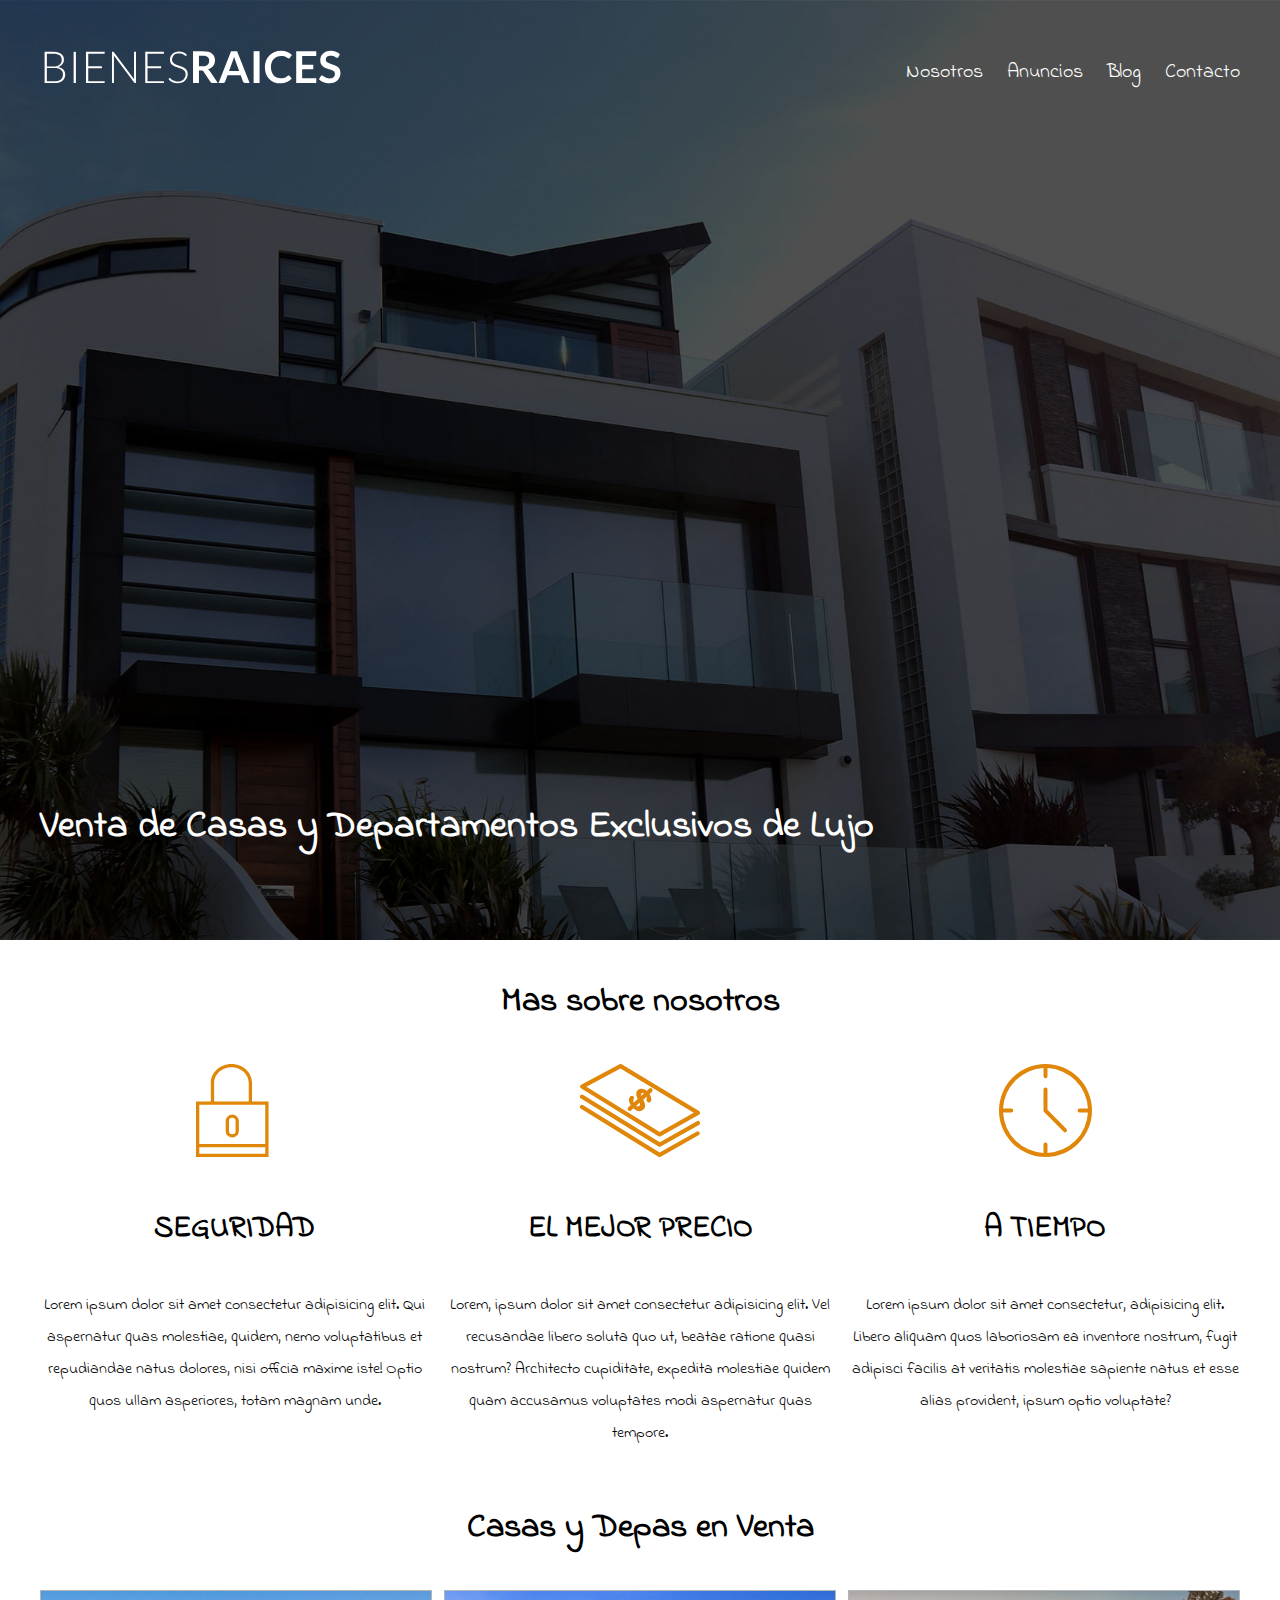
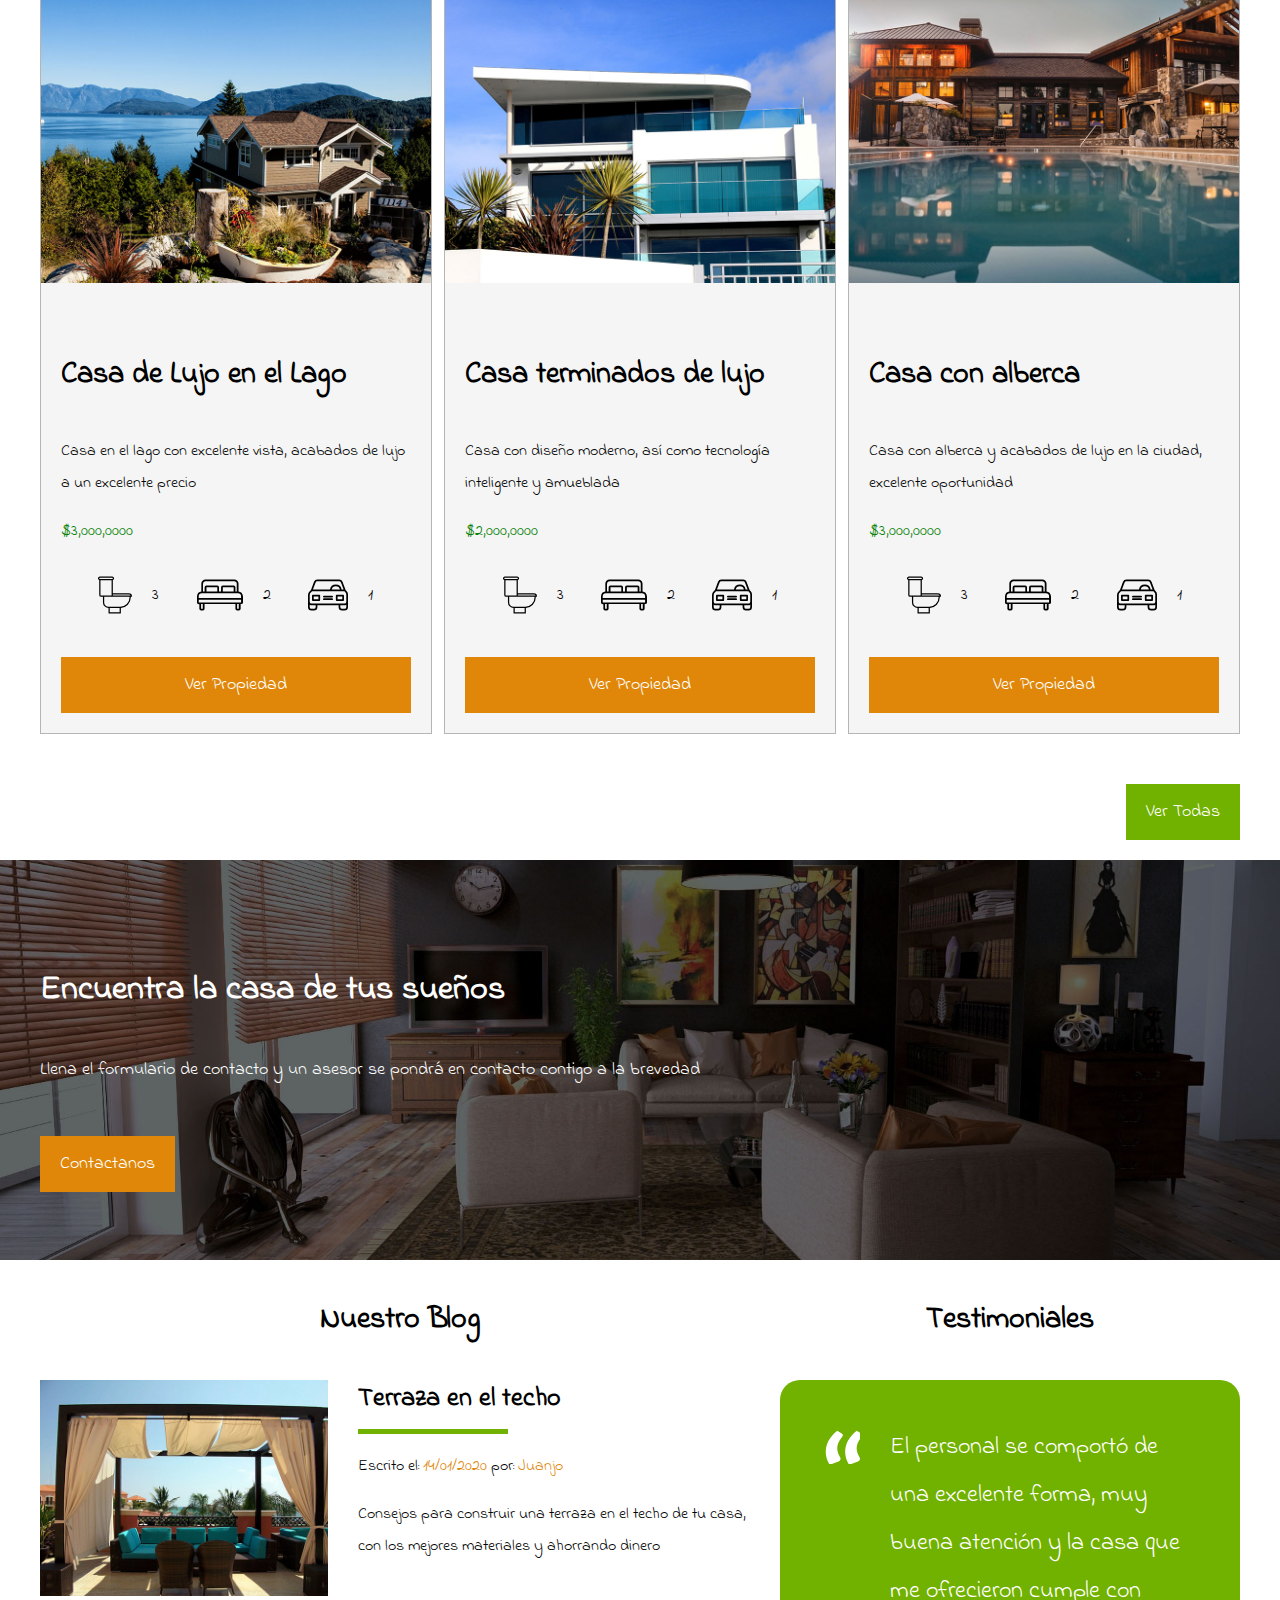
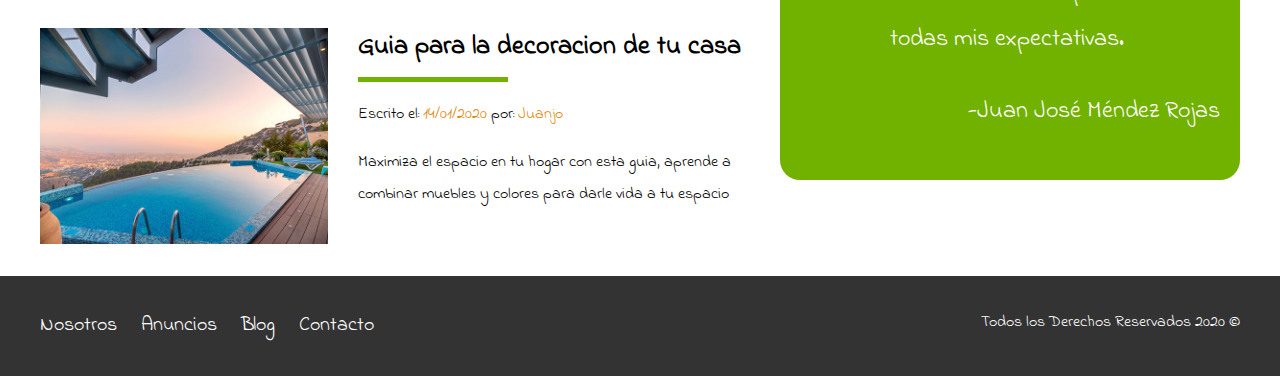
<file: index.html>
<!DOCTYPE html>
<html lang="en">

<head>
    <meta charset="UTF-8">
    <meta name="viewport" content="width=device-width, initial-scale=1.0">
    <meta http-equiv="X-UA-Compatible" content="ie=edge">
    <title>Bienes Raices</title>
    <link href="https://fonts.googleapis.com/css?family=Indie+Flower&display=swap" rel="stylesheet">
    <link rel="stylesheet" href="css/normalize.css">
    <link rel="stylesheet" href="css/estilos.css">
</head>

<body>

    <header class="site-header inicio">
        <div class="contenedor contenido-header">
            <div class="barra">
                <a href="/">
                    <img src="/img/logo.svg" alt="Logotipo de Bienes Raices">
                </a>

                <div class="mobile-menu">
                    <a href="#navegacion">
                        <img src="img/barras.svg" alt="Icono Menu">
                    </a>
                </div>

                <nav id="navegacion" class="navegacion">
                    <a href="nosotros.html">Nosotros </a>
                    <a href="anuncios.html">Anuncios</a>
                    <a href="blog.html">Blog</a>
                    <a href="contacto.html">Contacto</a>
                </nav>

            </div>

            <!--contenedor-->

            <h1>Venta de Casas y Departamentos Exclusivos de Lujo</h1>
        </div>
    </header>

    <section class="contenedor seccion">
        <h2 class="encabezado-nosotros">Mas sobre nosotros</h2>
        <div class="iconos-nosotros">
            <div class="icono">
                <img src="/img/icono1.svg" alt="Imagen Seguridad">
                <h3>Seguridad</h3>
                <p>Lorem ipsum dolor sit amet consectetur adipisicing elit. Qui aspernatur quas molestiae, quidem, nemo voluptatibus et repudiandae natus dolores, nisi officia maxime iste! Optio quos ullam asperiores, totam magnam unde.</p>
            </div>

            <div class="icono">
                <img src="/img/icono2.svg" alt="Imagen Precio">
                <h3>El mejor precio</h3>
                <p>Lorem, ipsum dolor sit amet consectetur adipisicing elit. Vel recusandae libero soluta quo ut, beatae ratione quasi nostrum? Architecto cupiditate, expedita molestiae quidem quam accusamus voluptates modi aspernatur quas tempore.</p>
            </div>

            <div class="icono">
                <img src="/img/icono3.svg" alt="Imagen Tiempo">
                <h3>A tiempo</h3>
                <p>Lorem ipsum dolor sit amet consectetur, adipisicing elit. Libero aliquam quos laboriosam ea inventore nostrum, fugit adipisci facilis at veritatis molestiae sapiente natus et esse alias provident, ipsum optio voluptate?</p>
            </div>
        </div>
    </section>

    <main class="seccion contenedor">
        <h2 class="centrar-texto">Casas y Depas en Venta</h2>
        <div class="contenedor-anuncio">
            <div class="anuncio">
                <img src="/img/anuncio1.jpg" alt="Anuncio Casa en el Lago">
                <div class="contenido-anuncio">
                    <h3>Casa de Lujo en el Lago</h3>
                    <p>Casa en el lago con excelente vista, acabados de lujo a un excelente precio</p>
                    <p class="precio">$3,000,0000</p>
                    <ul class="iconos-caracteristicas">
                        <li>
                            <img src="/img/icono_wc.svg" alt="icono wc">
                            <p>3</p>
                        </li>
                        <li>
                            <img src="/img/icono_dormitorio.svg" alt="icono dormitorio">
                            <p>2</p>
                        </li>
                        <li>
                            <img src="/img/icono_estacionamiento.svg" alt="icono estacionamiento">
                            <p>1</p>
                        </li>
                    </ul>
                    <a href="anuncio.html" class="boton boton-amarillo d-block">Ver Propiedad</a>
                </div>
            </div>

            <div class="anuncio">
                <img src="/img/anuncio2.jpg" alt="Casa terminada de Lujo">
                <div class="contenido-anuncio">
                    <h3>Casa terminados de lujo</h3>
                    <p>Casa con diseño moderno, así como tecnología inteligente y amueblada</p>
                    <p class="precio">$2,000,0000</p>
                    <ul class="iconos-caracteristicas">
                        <li>
                            <img src="/img/icono_wc.svg" alt="icono wc">
                            <p>3</p>
                        </li>
                        <li>
                            <img src="/img/icono_dormitorio.svg" alt="icono dormitorio">
                            <p>2</p>
                        </li>
                        <li>
                            <img src="/img/icono_estacionamiento.svg" alt="icono estacionamiento">
                            <p>1</p>
                        </li>
                    </ul>
                    <a href="anuncio.html" class="boton boton-amarillo d-block">Ver Propiedad</a>
                </div>
            </div>

            <div class="anuncio">
                <img src="/img/anuncio3.jpg" alt="Casa con Alberca">
                <div class="contenido-anuncio">
                    <h3>Casa con alberca</h3>
                    <p>Casa con alberca y acabados de lujo en la ciudad, excelente oportunidad</p>
                    <p class="precio">$3,000,0000</p>
                    <ul class="iconos-caracteristicas">
                        <li>
                            <img src="/img/icono_wc.svg" alt="icono wc">
                            <p>3</p>
                        </li>
                        <li>
                            <img src="/img/icono_dormitorio.svg" alt="icono dormitorio">
                            <p>2</p>
                        </li>
                        <li>
                            <img src="/img/icono_estacionamiento.svg" alt="icono estacionamiento">
                            <p>1</p>
                        </li>
                    </ul>
                    <a href="anuncio.html" class="boton boton-amarillo d-block">Ver Propiedad</a>

                </div>
            </div>

        </div>
        <div class="ver-todas">
            <a href="anuncios.html" class="boton boton-verde">Ver Todas</a>
        </div>
    </main>


    <section class="imagen-contacto">
        <div class="contenedor contenido-contacto">
            <h2>Encuentra la casa de tus sueños</h2>
            <p>Llena el formulario de contacto y un asesor se pondrá en contacto contigo a la brevedad</p>
            <a href="contacto.html" class="boton boton-amarillo">Contactanos</a>
        </div>
    </section>
    <div class="seccion-inferior contenedor">
        <section class="blog">
            <h3 class="centrar-texto fw-300">Nuestro Blog</h3>

            <article class="entrada-blog">
                <div class="imagen">
                    <img src="/img/blog1.jpg" alt="Entrando al Blog">
                </div>
                <div class="texto-entrada">
                    <a href="entrada.html">
                        <h4>Terraza en el techo</h4>
                    </a>
                    <p>Escrito el: <span> 14/01/2020 </span> por: <span> Juanjo </span></p>
                    <p>Consejos para construir una terraza en el techo de tu casa, con los mejores materiales y ahorrando dinero
                    </p>
                </div>
            </article>

            <article class="entrada-blog">
                <div class="imagen">
                    <img src="/img/blog2.jpg" alt="Decoracion">
                </div>
                <div class="texto-entrada">
                    <a href="entrada.html">
                        <h4>Guia para la decoracion de tu casa</h4>
                    </a>
                    <p>Escrito el: <span> 14/01/2020 </span> por: <span> Juanjo </span></p>
                    <p>Maximiza el espacio en tu hogar con esta guia, aprende a combinar muebles y colores para darle vida a tu espacio
                    </p>
                </div>
            </article>
        </section>


        <section class="testimoniales">
            <h3 class="centrar-texto fw-300">Testimoniales</h3>
            <div class="testimonial">
                <blockquote>El personal se comportó de una excelente forma, muy buena atención y la casa que me ofrecieron cumple con todas mis expectativas.</blockquote>
                <p>-Juan José Méndez Rojas</p>
            </div>
        </section>
    </div>

    <footer class="site-footer seccion">
        <div class="contenedor contenedor-footer">
            <nav class="navegacion">
                <a href="nosotros.html">Nosotros </a>
                <a href="anuncios.html">Anuncios</a>
                <a href="blog.html">Blog</a>
                <a href="contaco.html">Contacto</a>
            </nav>


            <p class="copyright">Todos los Derechos Reservados 2020 &copy;</p>
        </div>

    </footer>

</body>

</html>
</file>
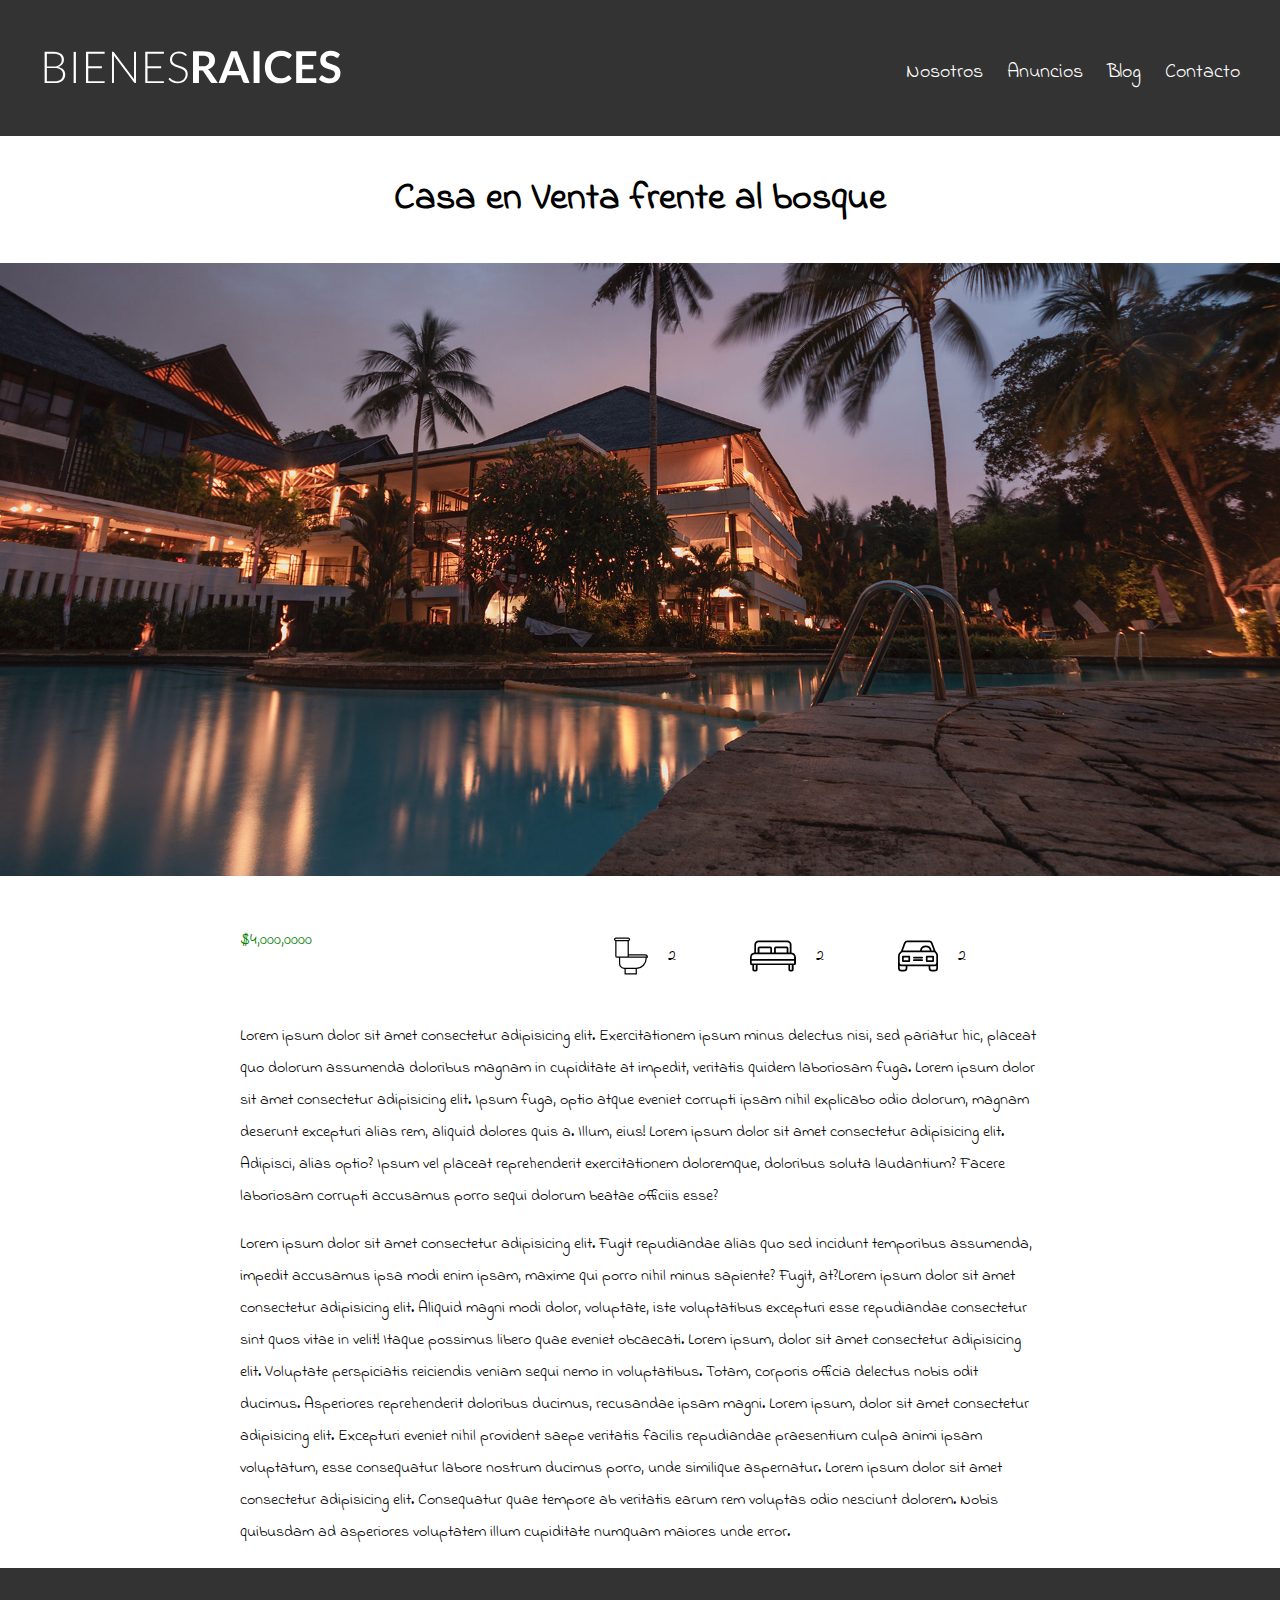
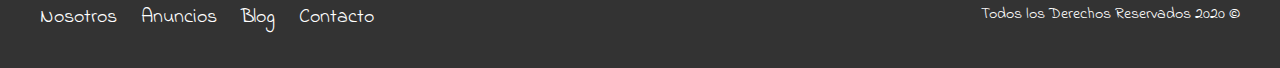
<file: anuncio.html>
<!DOCTYPE html>
<html lang="en">

<head>
    <meta charset="UTF-8">
    <meta name="viewport" content="width=device-width, initial-scale=1.0">
    <meta http-equiv="X-UA-Compatible" content="ie=edge">
    <title>Bienes Raices</title>
    <link href="https://fonts.googleapis.com/css?family=Indie+Flower&display=swap" rel="stylesheet">
    <link rel="stylesheet" href="css/normalize.css">
    <link rel="stylesheet" href="css/estilos.css">
</head>

<body>

    <header class="site-header">
        <div class="contenedor contenido-header">
            <div class="barra">
                <a href="/">
                    <img src="/img/logo.svg" alt="Logotipo de Bienes Raices">
                </a>
                <div class="mobile-menu">
                    <a href="#navegacion">
                        <img src="img/barras.svg" alt="Icono Menu">
                    </a>
                </div>

                <nav id="navegacion" class="navegacion">
                    <a href="nosotros.html">Nosotros </a>
                    <a href="anuncios.html">Anuncios</a>
                    <a href="blog.html">Blog</a>
                    <a href="contacto.html">Contacto</a>
                </nav>
            </div>
            <!--contenedor-->
        </div>
    </header>

    <h1 class="fw-300 centrar-texto">Casa en Venta frente al bosque</h1>
    <img src="/img/destacada.jpg" alt="Imagen Anuncio">

    <main class="contenedor seccion contenido-centrado">
        <div class="resumen-propiedad">
            <p class="precio">$4,000,0000</p>
            <ul class="iconos-caracteristicas">
                <li>
                    <img src="/img/icono_wc.svg" alt="icono wc">
                    <p>2</p>
                </li>
                <li>
                    <img src="/img/icono_dormitorio.svg" alt="icono dormitorio">
                    <p>2</p>
                </li>
                <li>
                    <img src="/img/icono_estacionamiento.svg" alt="icono estacionamiento">
                    <p>2</p>
                </li>
            </ul>
        </div>

        <p>Lorem ipsum dolor sit amet consectetur adipisicing elit. Exercitationem ipsum minus delectus nisi, sed pariatur hic, placeat quo dolorum assumenda doloribus magnam in cupiditate at impedit, veritatis quidem laboriosam fuga. Lorem ipsum dolor sit
            amet consectetur adipisicing elit. Ipsum fuga, optio atque eveniet corrupti ipsam nihil explicabo odio dolorum, magnam deserunt excepturi alias rem, aliquid dolores quis a. Illum, eius! Lorem ipsum dolor sit amet consectetur adipisicing elit.
            Adipisci, alias optio? Ipsum vel placeat reprehenderit exercitationem doloremque, doloribus soluta laudantium? Facere laboriosam corrupti accusamus porro sequi dolorum beatae officiis esse?</p>

        <p>Lorem ipsum dolor sit amet consectetur adipisicing elit. Fugit repudiandae alias quo sed incidunt temporibus assumenda, impedit accusamus ipsa modi enim ipsam, maxime qui porro nihil minus sapiente? Fugit, at?Lorem ipsum dolor sit amet consectetur
            adipisicing elit. Aliquid magni modi dolor, voluptate, iste voluptatibus excepturi esse repudiandae consectetur sint quos vitae in velit! Itaque possimus libero quae eveniet obcaecati. Lorem ipsum, dolor sit amet consectetur adipisicing elit.
            Voluptate perspiciatis reiciendis veniam sequi nemo in voluptatibus. Totam, corporis officia delectus nobis odit ducimus. Asperiores reprehenderit doloribus ducimus, recusandae ipsam magni. Lorem ipsum, dolor sit amet consectetur adipisicing
            elit. Excepturi eveniet nihil provident saepe veritatis facilis repudiandae praesentium culpa animi ipsam voluptatum, esse consequatur labore nostrum ducimus porro, unde similique aspernatur. Lorem ipsum dolor sit amet consectetur adipisicing
            elit. Consequatur quae tempore ab veritatis earum rem voluptas odio nesciunt dolorem. Nobis quibusdam ad asperiores voluptatem illum cupiditate numquam maiores unde error.</p>

    </main>

    <footer class="site-footer seccion">
        <div class="contenedor contenedor-footer">
            <nav class="navegacion">
                <a href="nosotros.html">Nosotros </a>
                <a href="anuncios.html">Anuncios</a>
                <a href="blog.html">Blog</a>
                <a href="contaco.html">Contacto</a>
            </nav>


            <p class="copyright">Todos los Derechos Reservados 2020 &copy;</p>
        </div>

    </footer>

</body>

</html>
</file>
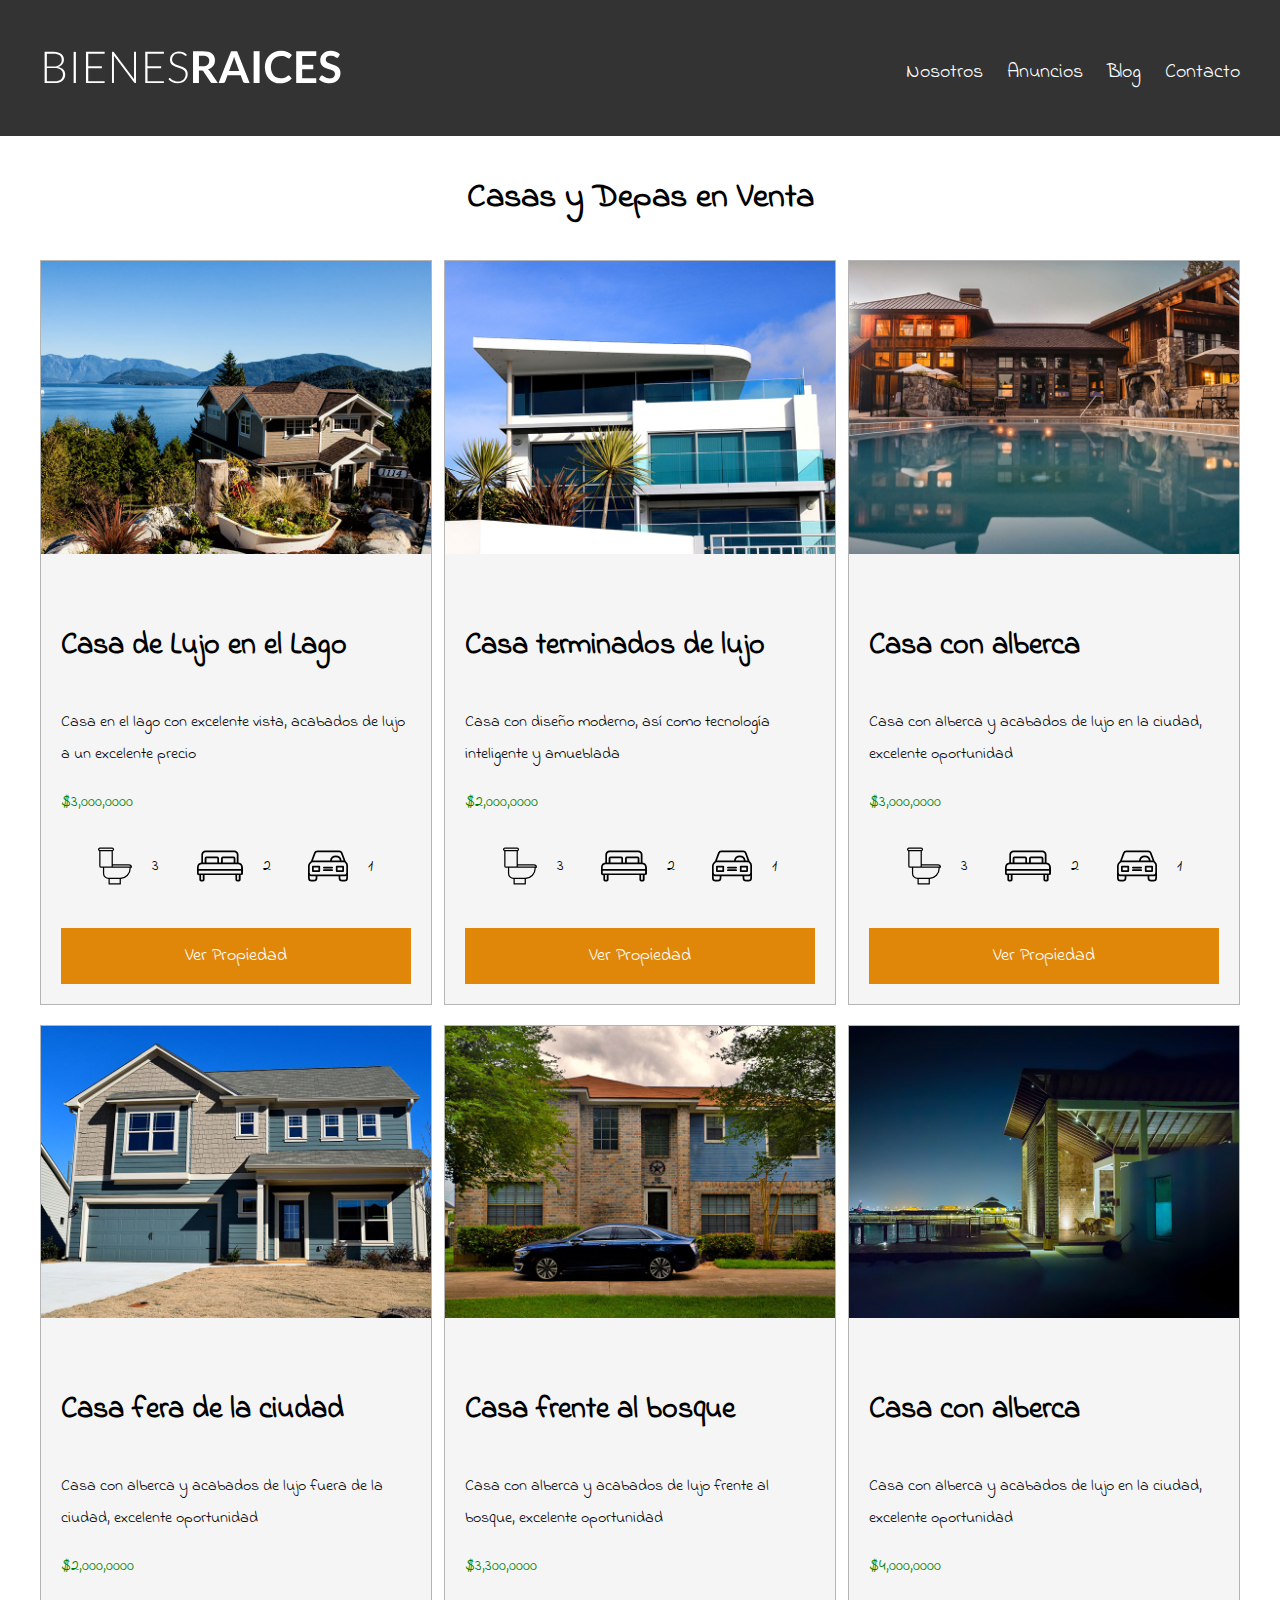
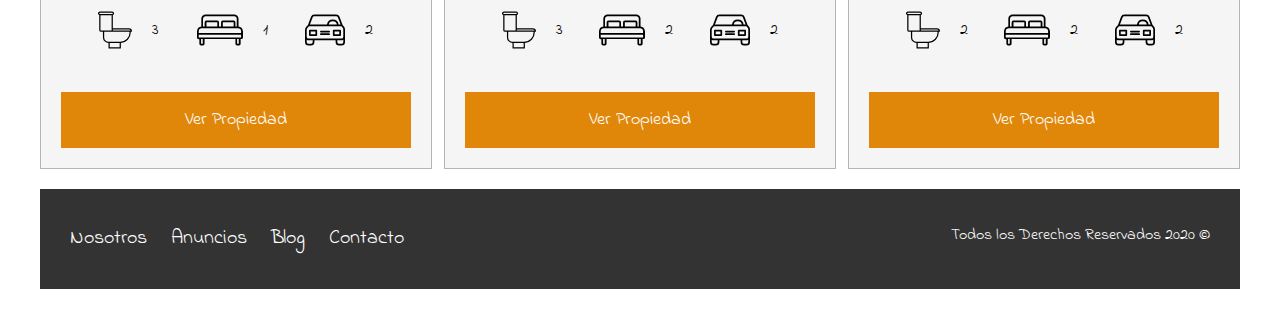
<file: anuncios.html>
<!DOCTYPE html>
<html lang="en">

<head>
    <meta charset="UTF-8">
    <meta name="viewport" content="width=device-width, initial-scale=1.0">
    <meta http-equiv="X-UA-Compatible" content="ie=edge">
    <title>Bienes Raices</title>
    <link href="https://fonts.googleapis.com/css?family=Indie+Flower&display=swap" rel="stylesheet">
    <link rel="stylesheet" href="css/normalize.css">
    <link rel="stylesheet" href="css/estilos.css">
</head>

<body>

    <header class="site-header">
        <div class="contenedor contenido-header">
            <div class="barra">
                <a href="/">
                    <img src="/img/logo.svg" alt="Logotipo de Bienes Raices">
                </a>

                <div class="mobile-menu">
                    <a href="#navegacion">
                        <img src="img/barras.svg" alt="Icono Menu">
                    </a>
                </div>

                <nav id="navegacion" class="navegacion">
                    <a href="nosotros.html">Nosotros </a>
                    <a href="anuncios.html">Anuncios</a>
                    <a href="blog.html">Blog</a>
                    <a href="contacto.html">Contacto</a>
                </nav>
            </div>
            <!--contenedor-->
        </div>
    </header>

    <main class="seccion contenedor">
        <h2 class="centrar-texto">Casas y Depas en Venta</h2>
        <div class="contenedor-anuncio">
            <div class="anuncio">
                <img src="/img/anuncio1.jpg" alt="Anuncio Casa en el Lago">
                <div class="contenido-anuncio">
                    <h3>Casa de Lujo en el Lago</h3>
                    <p>Casa en el lago con excelente vista, acabados de lujo a un excelente precio</p>
                    <p class="precio">$3,000,0000</p>
                    <ul class="iconos-caracteristicas">
                        <li>
                            <img src="/img/icono_wc.svg" alt="icono wc">
                            <p>3</p>
                        </li>
                        <li>
                            <img src="/img/icono_dormitorio.svg" alt="icono dormitorio">
                            <p>2</p>
                        </li>
                        <li>
                            <img src="/img/icono_estacionamiento.svg" alt="icono estacionamiento">
                            <p>1</p>
                        </li>
                    </ul>
                    <a href="anuncio.html" class="boton boton-amarillo d-block">Ver Propiedad</a>
                </div>
            </div>

            <div class="anuncio">
                <img src="/img/anuncio2.jpg" alt="Casa terminada de Lujo">
                <div class="contenido-anuncio">
                    <h3>Casa terminados de lujo</h3>
                    <p>Casa con diseño moderno, así como tecnología inteligente y amueblada</p>
                    <p class="precio">$2,000,0000</p>
                    <ul class="iconos-caracteristicas">
                        <li>
                            <img src="/img/icono_wc.svg" alt="icono wc">
                            <p>3</p>
                        </li>
                        <li>
                            <img src="/img/icono_dormitorio.svg" alt="icono dormitorio">
                            <p>2</p>
                        </li>
                        <li>
                            <img src="/img/icono_estacionamiento.svg" alt="icono estacionamiento">
                            <p>1</p>
                        </li>
                    </ul>
                    <a href="anuncio.html" class="boton boton-amarillo d-block">Ver Propiedad</a>
                </div>
            </div>

            <div class="anuncio">
                <img src="/img/anuncio3.jpg" alt="Casa con Alberca">
                <div class="contenido-anuncio">
                    <h3>Casa con alberca</h3>
                    <p>Casa con alberca y acabados de lujo en la ciudad, excelente oportunidad</p>
                    <p class="precio">$3,000,0000</p>
                    <ul class="iconos-caracteristicas">
                        <li>
                            <img src="/img/icono_wc.svg" alt="icono wc">
                            <p>3</p>
                        </li>
                        <li>
                            <img src="/img/icono_dormitorio.svg" alt="icono dormitorio">
                            <p>2</p>
                        </li>
                        <li>
                            <img src="/img/icono_estacionamiento.svg" alt="icono estacionamiento">
                            <p>1</p>
                        </li>
                    </ul>
                    <a href="anuncio.html" class="boton boton-amarillo d-block">Ver Propiedad</a>
                </div>
            </div>

            <div class="anuncio">
                <img src="/img/anuncio4.jpg" alt="Casa con Alberca">
                <div class="contenido-anuncio">
                    <h3>Casa fera de la ciudad</h3>
                    <p>Casa con alberca y acabados de lujo fuera de la ciudad, excelente oportunidad</p>
                    <p class="precio">$2,000,0000</p>
                    <ul class="iconos-caracteristicas">
                        <li>
                            <img src="/img/icono_wc.svg" alt="icono wc">
                            <p>3</p>
                        </li>
                        <li>
                            <img src="/img/icono_dormitorio.svg" alt="icono dormitorio">
                            <p>1</p>
                        </li>
                        <li>
                            <img src="/img/icono_estacionamiento.svg" alt="icono estacionamiento">
                            <p>2</p>
                        </li>
                    </ul>
                    <a href="anuncio.html" class="boton boton-amarillo d-block">Ver Propiedad</a>
                </div>
            </div>

            <div class="anuncio">
                <img src="/img/anuncio5.jpg" alt="Casa con Alberca">
                <div class="contenido-anuncio">
                    <h3>Casa frente al bosque</h3>
                    <p>Casa con alberca y acabados de lujo frente al bosque, excelente oportunidad</p>
                    <p class="precio">$3,300,0000</p>
                    <ul class="iconos-caracteristicas">
                        <li>
                            <img src="/img/icono_wc.svg" alt="icono wc">
                            <p>3</p>
                        </li>
                        <li>
                            <img src="/img/icono_dormitorio.svg" alt="icono dormitorio">
                            <p>2</p>
                        </li>
                        <li>
                            <img src="/img/icono_estacionamiento.svg" alt="icono estacionamiento">
                            <p>2</p>
                        </li>
                    </ul>
                    <a href="anuncio.html" class="boton boton-amarillo d-block">Ver Propiedad</a>
                </div>
            </div>

            <div class="anuncio">
                <img src="/img/anuncio6.jpg" alt="Casa con Alberca">
                <div class="contenido-anuncio">
                    <h3>Casa con alberca</h3>
                    <p>Casa con alberca y acabados de lujo en la ciudad, excelente oportunidad</p>
                    <p class="precio">$4,000,0000</p>
                    <ul class="iconos-caracteristicas">
                        <li>
                            <img src="/img/icono_wc.svg" alt="icono wc">
                            <p>2</p>
                        </li>
                        <li>
                            <img src="/img/icono_dormitorio.svg" alt="icono dormitorio">
                            <p>2</p>
                        </li>
                        <li>
                            <img src="/img/icono_estacionamiento.svg" alt="icono estacionamiento">
                            <p>2</p>
                        </li>
                    </ul>
                    <a href="anuncio.html" class="boton boton-amarillo d-block">Ver Propiedad</a>
                </div>
            </div>
        </div>

        <footer class="site-footer seccion">
            <div class="contenedor contenedor-footer">
                <nav class="navegacion">
                    <a href="nosotros.html">Nosotros </a>
                    <a href="anuncios.html">Anuncios</a>
                    <a href="blog.html">Blog</a>
                    <a href="contaco.html">Contacto</a>
                </nav>


                <p class="copyright">Todos los Derechos Reservados 2020 &copy;</p>
            </div>

        </footer>

</body>

</html>
</file>
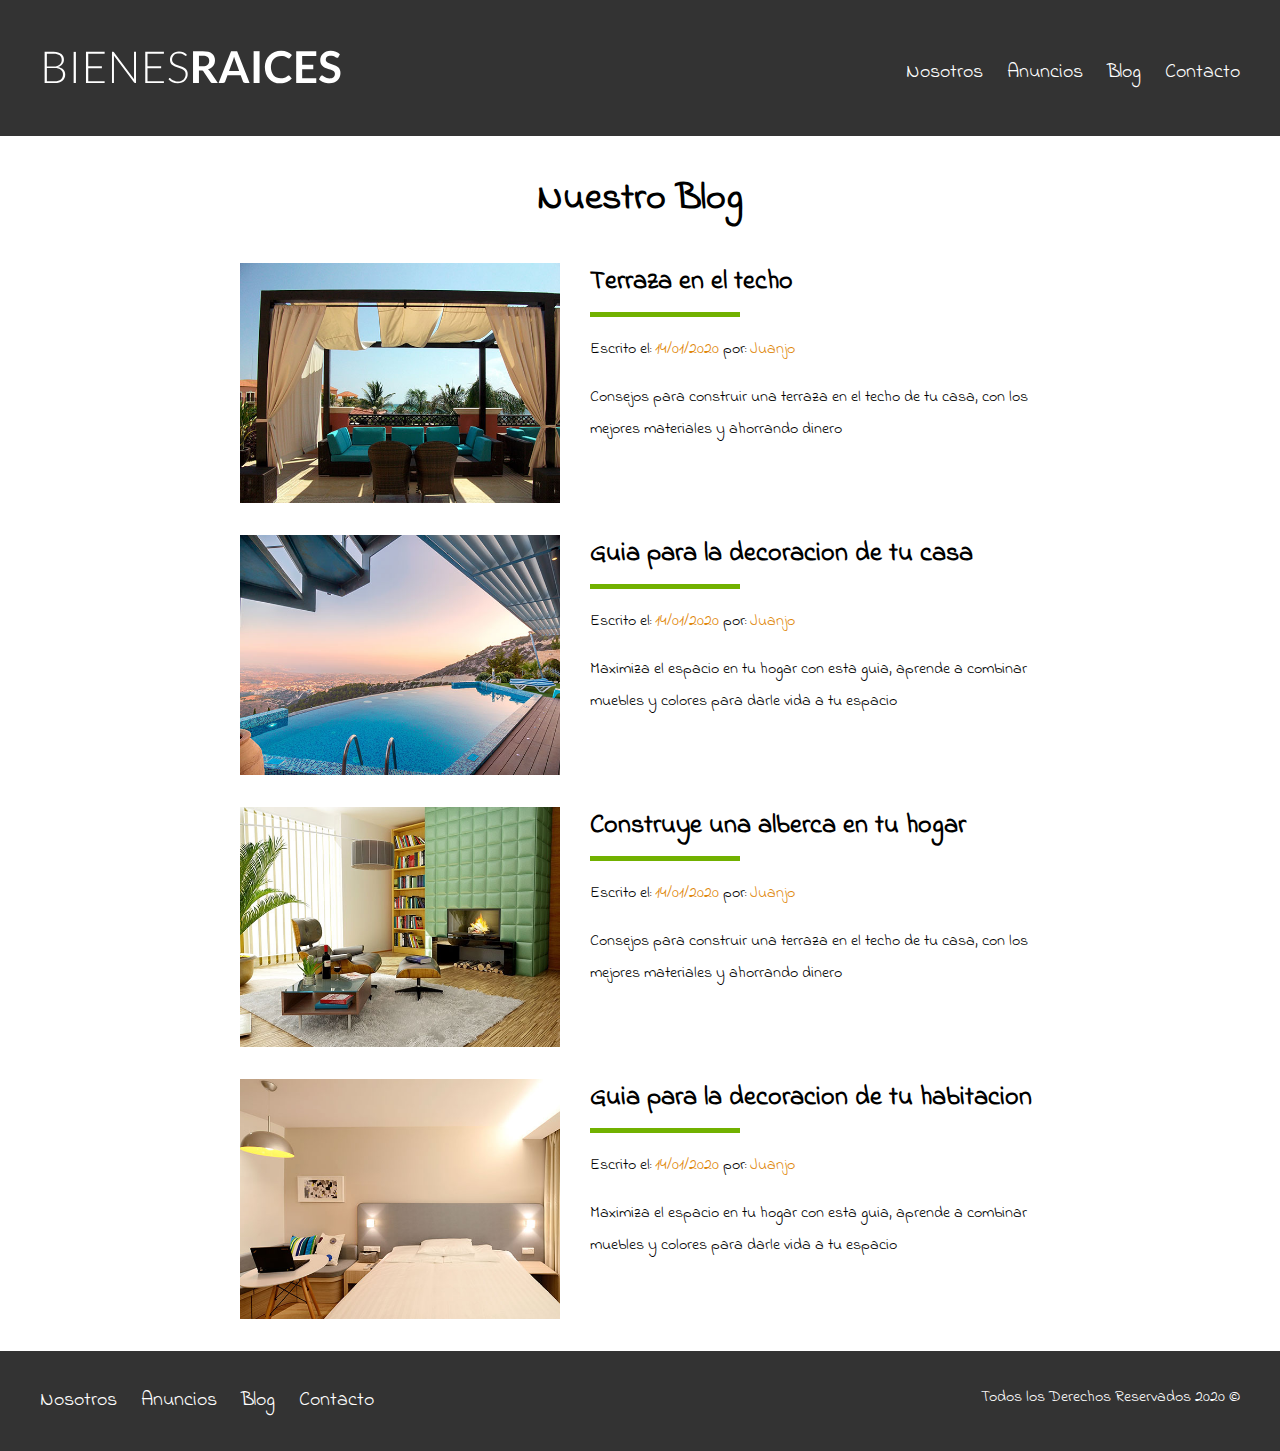
<file: blog.html>
<!DOCTYPE html>
<html lang="en">

<head>
    <meta charset="UTF-8">
    <meta name="viewport" content="width=device-width, initial-scale=1.0">
    <meta http-equiv="X-UA-Compatible" content="ie=edge">
    <title>Bienes Raices</title>
    <link href="https://fonts.googleapis.com/css?family=Indie+Flower&display=swap" rel="stylesheet">
    <link rel="stylesheet" href="css/normalize.css">
    <link rel="stylesheet" href="css/estilos.css">
</head>

<body>

    <header class="site-header">
        <div class="contenedor contenido-header">
            <div class="barra">
                <a href="/">
                    <img src="/img/logo.svg" alt="Logotipo de Bienes Raices">
                </a>

                <div class="mobile-menu">
                    <a href="#navegacion">
                        <img src="img/barras.svg" alt="Icono Menu">
                    </a>
                </div>

                <nav id="navegacion" class="navegacion">
                    <a href="nosotros.html">Nosotros </a>
                    <a href="anuncios.html">Anuncios</a>
                    <a href="blog.html">Blog</a>
                    <a href="contacto.html">Contacto</a>
                </nav>
            </div>
            <!--contenedor-->
        </div>
    </header>

    <main class="contenedor seccion contenido-centrado">
        <h1 class="fw-300 centrar-texto">Nuestro Blog </h1>

        <article class="entrada-blog">
            <div class="imagen">
                <img src="/img/blog1.jpg" alt="Entrando al Blog">
            </div>
            <div class="texto-entrada">
                <a href="entrada.html">
                    <h4>Terraza en el techo</h4>
                </a>
                <p>Escrito el: <span> 14/01/2020 </span> por: <span> Juanjo </span></p>
                <p>Consejos para construir una terraza en el techo de tu casa, con los mejores materiales y ahorrando dinero
                </p>
            </div>
        </article>

        <article class="entrada-blog">
            <div class="imagen">
                <img src="/img/blog2.jpg" alt="Decoracion">
            </div>
            <div class="texto-entrada">
                <a href="entrada.html">
                    <h4>Guia para la decoracion de tu casa</h4>
                </a>
                <p>Escrito el: <span> 14/01/2020 </span> por: <span> Juanjo </span></p>
                <p>Maximiza el espacio en tu hogar con esta guia, aprende a combinar muebles y colores para darle vida a tu espacio
                </p>
            </div>
        </article>

        <article class="entrada-blog">
            <div class="imagen">
                <img src="/img/blog3.jpg" alt="Entrando al Blog">
            </div>
            <div class="texto-entrada">
                <a href="entrada.html">
                    <h4>Construye una alberca en tu hogar</h4>
                </a>
                <p>Escrito el: <span> 14/01/2020 </span> por: <span> Juanjo </span></p>
                <p>Consejos para construir una terraza en el techo de tu casa, con los mejores materiales y ahorrando dinero
                </p>
            </div>
        </article>

        <article class="entrada-blog">
            <div class="imagen">
                <img src="/img/blog4.jpg" alt="Decoracion">
            </div>
            <div class="texto-entrada">
                <a href="entrada.html">
                    <h4>Guia para la decoracion de tu habitacion</h4>
                </a>
                <p>Escrito el: <span> 14/01/2020 </span> por: <span> Juanjo </span></p>
                <p>Maximiza el espacio en tu hogar con esta guia, aprende a combinar muebles y colores para darle vida a tu espacio
                </p>
            </div>
        </article>
    </main>

    <footer class="site-footer seccion">
        <div class="contenedor contenedor-footer">
            <nav class="navegacion">
                <a href="nosotros.html">Nosotros </a>
                <a href="anuncios.html">Anuncios</a>
                <a href="blog.html">Blog</a>
                <a href="contaco.html">Contacto</a>
            </nav>


            <p class="copyright">Todos los Derechos Reservados 2020 &copy;</p>
        </div>

    </footer>

</body>

</html>
</file>
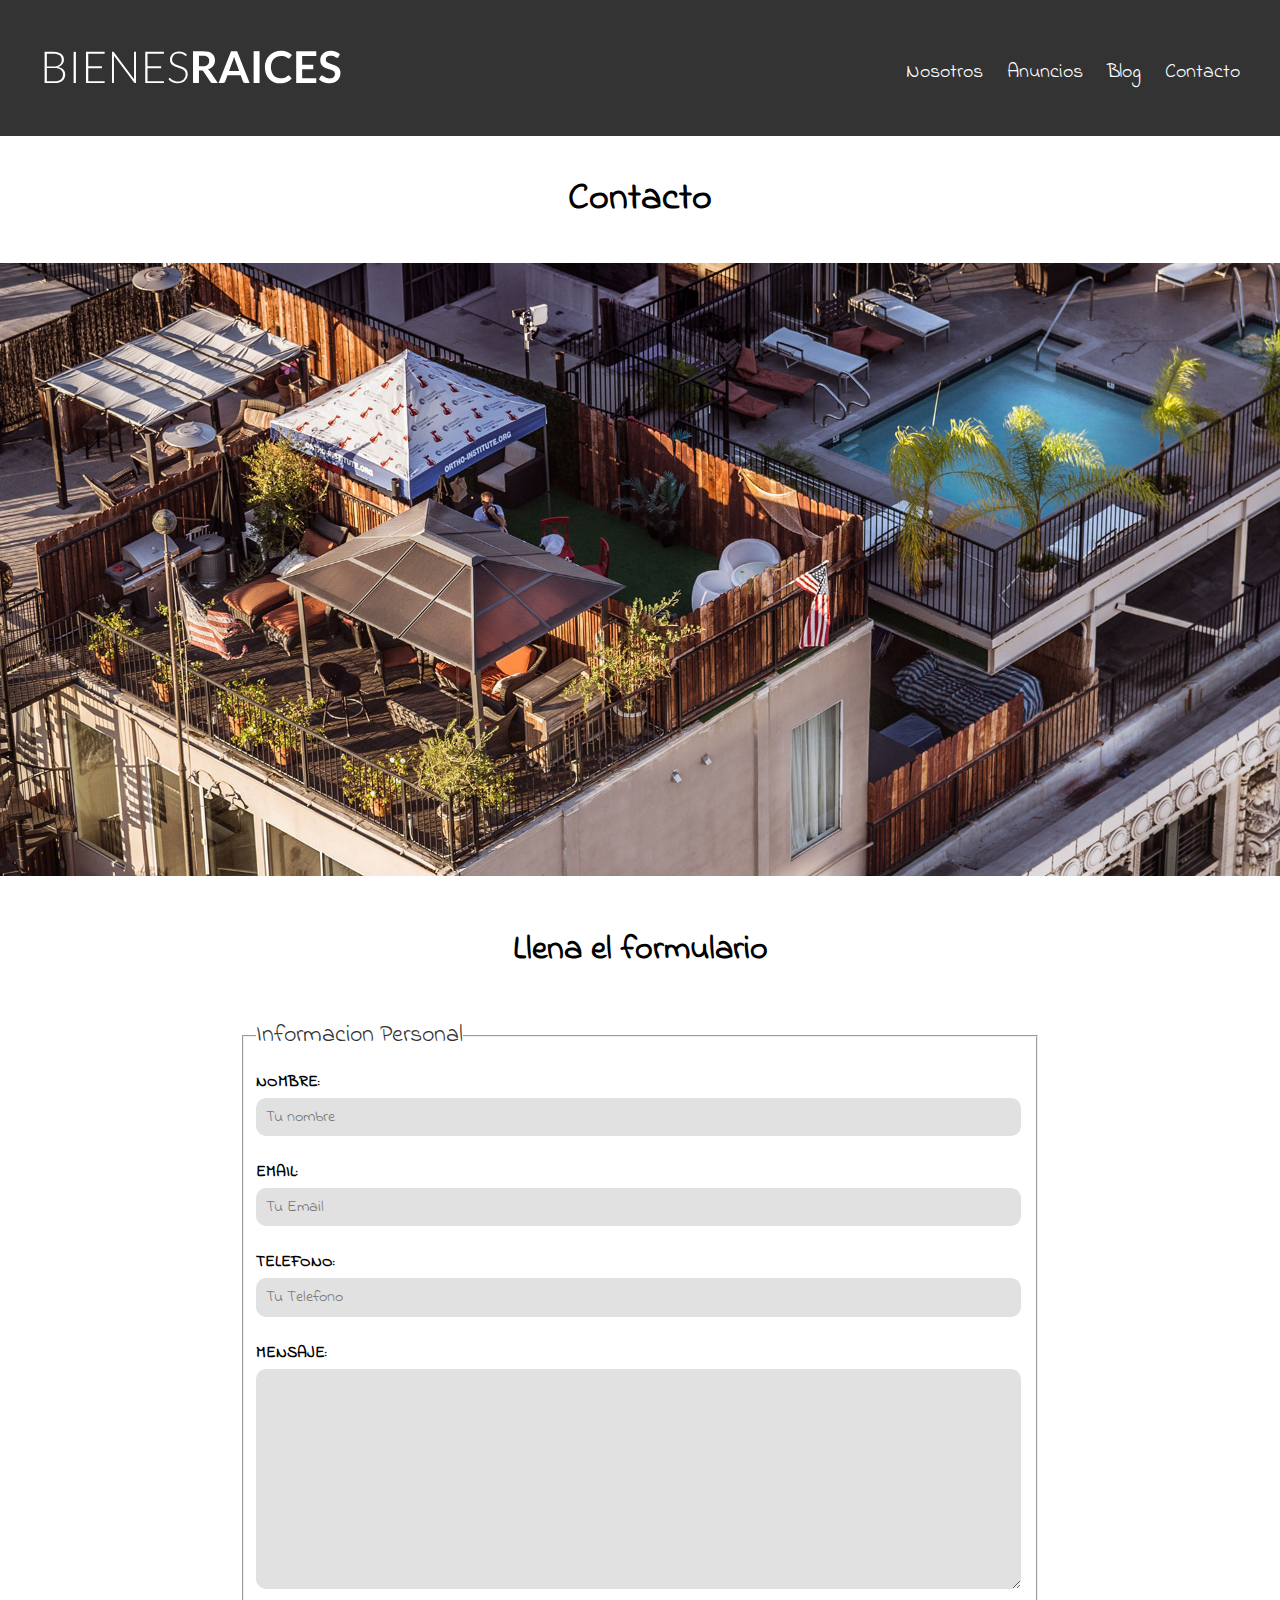
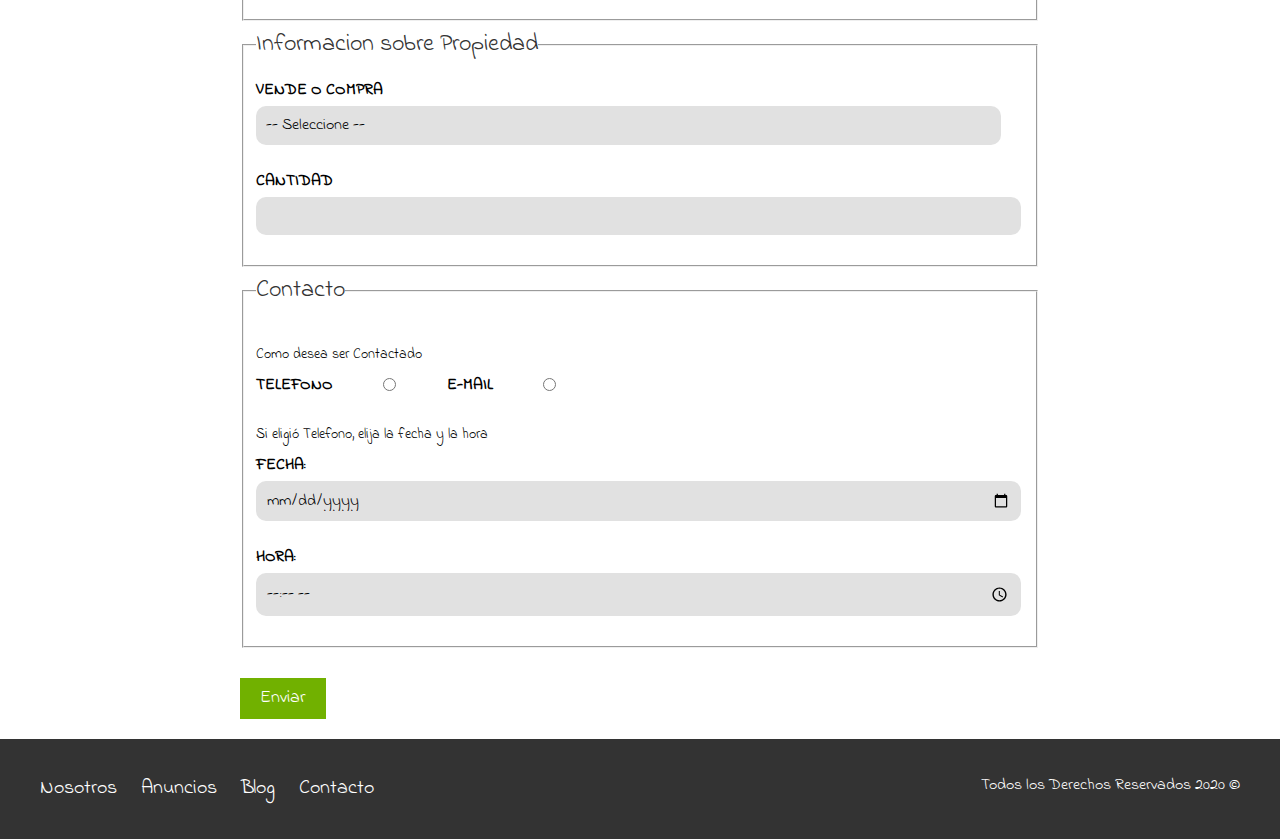
<file: contacto.html>
<!DOCTYPE html>
<html lang="en">

<head>
    <meta charset="UTF-8">
    <meta name="viewport" content="width=device-width, initial-scale=1.0">
    <meta http-equiv="X-UA-Compatible" content="ie=edge">
    <title>Bienes Raices</title>
    <link href="https://fonts.googleapis.com/css?family=Indie+Flower&display=swap" rel="stylesheet">
    <link rel="stylesheet" href="css/normalize.css">
    <link rel="stylesheet" href="css/estilos.css">
</head>

<body>

    <header class="site-header">
        <div class="contenedor contenido-header">
            <div class="barra">
                <a href="/">
                    <img src="/img/logo.svg" alt="Logotipo de Bienes Raices">
                </a>

                <div class="mobile-menu">
                    <a href="#navegacion">
                        <img src="img/barras.svg" alt="Icono Menu">
                    </a>
                </div>

                <nav id="navegacion" class="navegacion">
                    <a href="nosotros.html">Nosotros </a>
                    <a href="anuncios.html">Anuncios</a>
                    <a href="blog.html">Blog</a>
                    <a href="contacto.html">Contacto</a>
                </nav>
            </div>
            <!--contenedor-->
        </div>
    </header>

    <h1 class="fw-300 centrar-texto">Contacto</h1>
    <img src="img/destacada3.jpg" alt="Imagen Principal">

    <main class="contenedor seccion contenido-centrado">
        <h2 class="fw-300 centrar-texto">Llena el formulario</h2>

        <form action="">
            <fieldset>
                <legend>Informacion Personal</legend>
                <label for="nombre">Nombre:</label>
                <input type="text" id="nombre" placeholder="Tu nombre">

                <label for="email">Email:</label>
                <input type="email" id="email" placeholder="Tu Email" required>

                <label for="telefono">Telefono:</label>
                <input type="tel" id="telefono" placeholder="Tu Telefono" required>


                <label for="mensaje">Mensaje:</label>
                <textarea id="mensaje"></textarea>
            </fieldset>

            <fieldset>
                <legend>Informacion sobre Propiedad</legend>
                <label for="opciones">Vende o Compra</label>
                <select id="opciones">
                    <option value="" disabled selected>-- Seleccione --</option>
                    <option value="vende">Vende</option>
                    <option value="">Compra</option>
                </select>

                <label for="cantidad">Cantidad</label>
                <input type="number" min="0">
            </fieldset>

            <fieldset>

                <legend>Contacto</legend>

                <p>Como desea ser Contactado</p>
                <div class="forma-contacto">
                    <label for="telefono">Telefono</label>
                    <input type="radio" name="contacto" value="telefono" id="telefono">

                    <label for="telefono">E-mail</label>
                    <input type="radio" name="contacto" value="correo" id="telefono">
                </div>

                <p>Si eligió Telefono, elija la fecha y la hora</p>
                <label for="fecha">Fecha:</label>
                <input type="date" id="fecha">

                <label for="hora">Hora:</label>
                <input type="time" id="hora" min="9:00" max="18:00">

            </fieldset>
            <input type="submit" value="Enviar" class="boton boton-verde">
        </form>
    </main>

    <footer class="site-footer seccion">
        <div class="contenedor contenedor-footer">
            <nav class="navegacion">
                <a href="nosotros.html">Nosotros </a>
                <a href="anuncios.html">Anuncios</a>
                <a href="blog.html">Blog</a>
                <a href="contaco.html">Contacto</a>
            </nav>


            <p class="copyright">Todos los Derechos Reservados 2020 &copy;</p>
        </div>

    </footer>

</body>

</html>
</file>
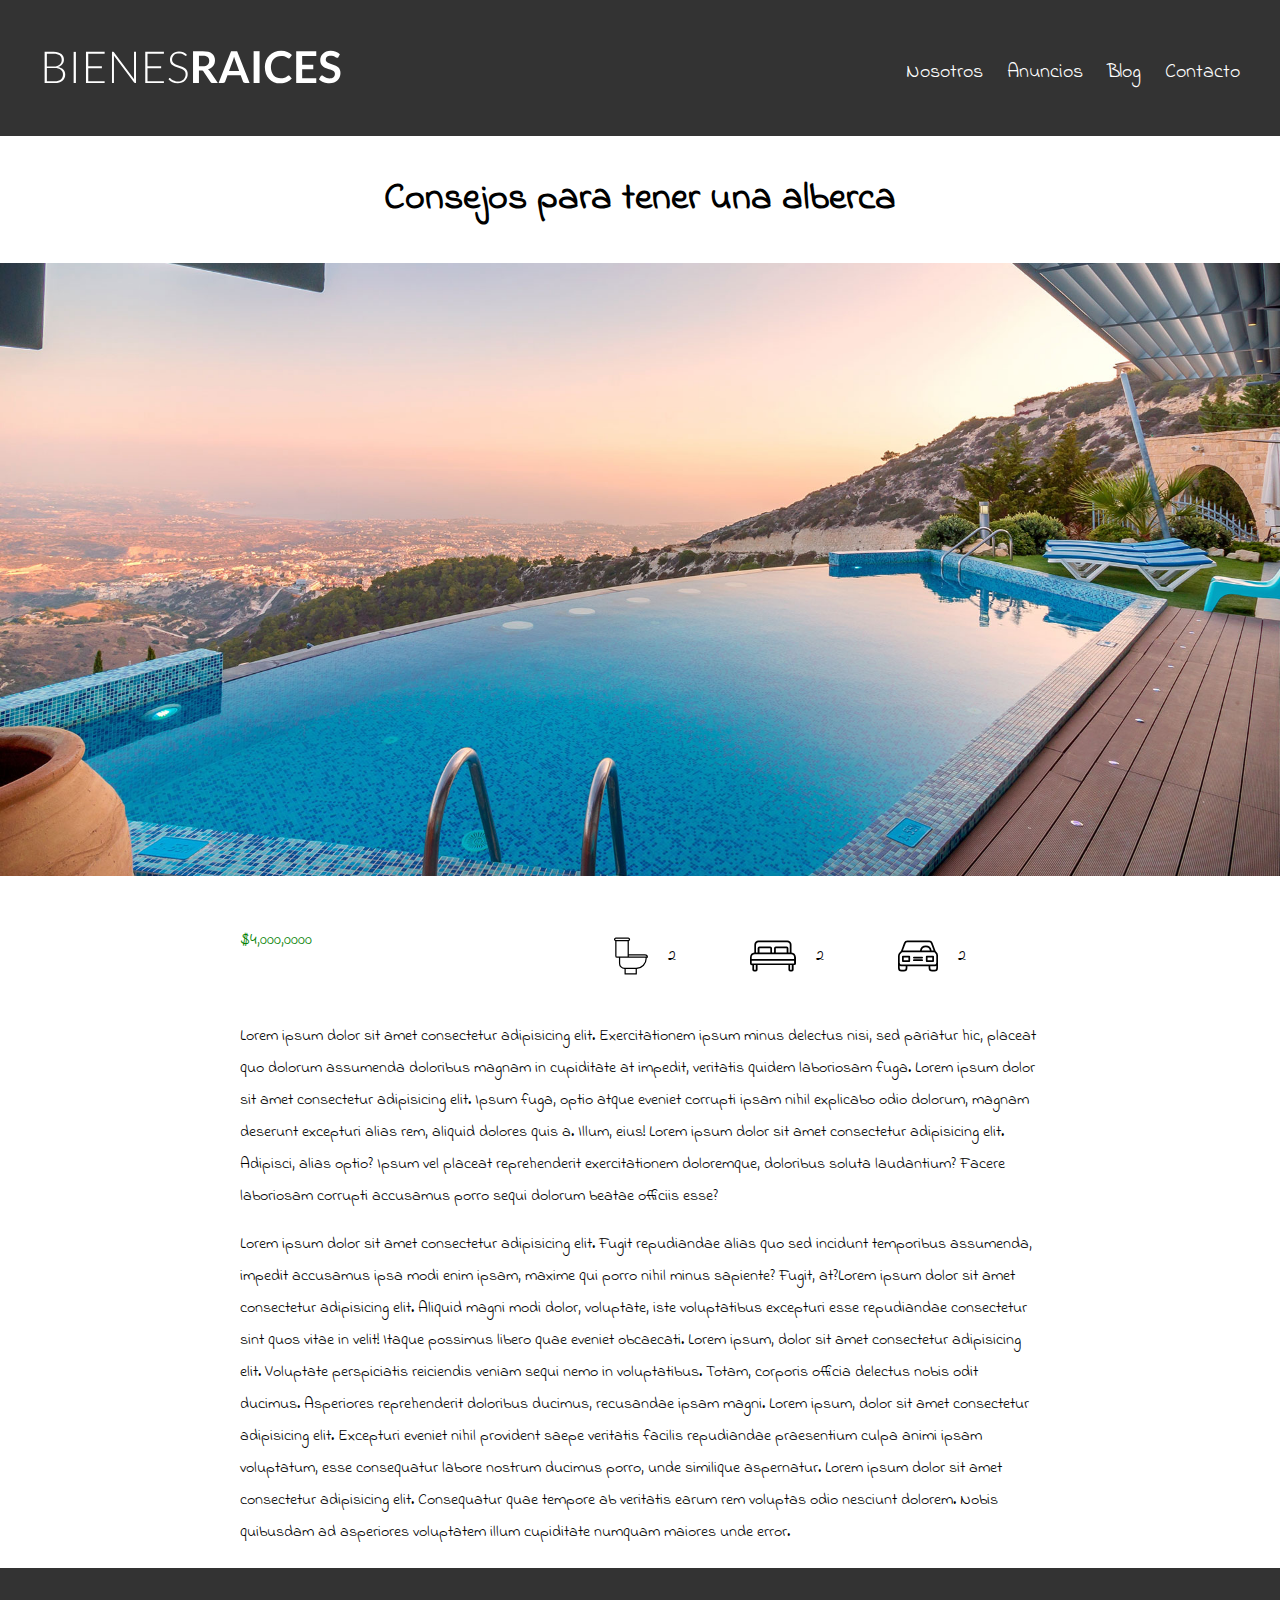
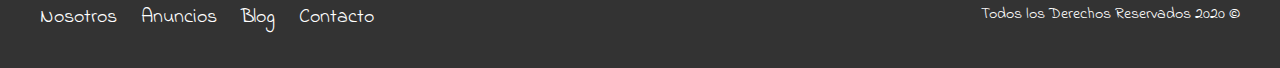
<file: entrada.html>
<!DOCTYPE html>
<html lang="en">

<head>
    <meta charset="UTF-8">
    <meta name="viewport" content="width=device-width, initial-scale=1.0">
    <meta http-equiv="X-UA-Compatible" content="ie=edge">
    <title>Bienes Raices</title>
    <link href="https://fonts.googleapis.com/css?family=Indie+Flower&display=swap" rel="stylesheet">
    <link rel="stylesheet" href="css/normalize.css">
    <link rel="stylesheet" href="css/estilos.css">
</head>

<body>

    <header class="site-header">
        <div class="contenedor contenido-header">
            <div class="barra">
                <a href="/">
                    <img src="/img/logo.svg" alt="Logotipo de Bienes Raices">
                </a>

                <div class="mobile-menu">
                    <a href="#navegacion">
                        <img src="img/barras.svg" alt="Icono Menu">
                    </a>
                </div>

                <nav id="navegacion" class="navegacion">
                    <a href="nosotros.html">Nosotros </a>
                    <a href="anuncios.html">Anuncios</a>
                    <a href="blog.html">Blog</a>
                    <a href="contacto.html">Contacto</a>
                </nav>
            </div>
            <!--contenedor-->
        </div>
    </header>

    <h1 class="fw-300 centrar-texto">Consejos para tener una alberca</h1>
    <img src="/img/destacada2.jpg" alt="Imagen Anuncio">

    <main class="contenedor seccion contenido-centrado">
        <div class="resumen-propiedad">
            <p class="precio">$4,000,0000</p>
            <ul class="iconos-caracteristicas">
                <li>
                    <img src="/img/icono_wc.svg" alt="icono wc">
                    <p>2</p>
                </li>
                <li>
                    <img src="/img/icono_dormitorio.svg" alt="icono dormitorio">
                    <p>2</p>
                </li>
                <li>
                    <img src="/img/icono_estacionamiento.svg" alt="icono estacionamiento">
                    <p>2</p>
                </li>
            </ul>
        </div>

        <p>Lorem ipsum dolor sit amet consectetur adipisicing elit. Exercitationem ipsum minus delectus nisi, sed pariatur hic, placeat quo dolorum assumenda doloribus magnam in cupiditate at impedit, veritatis quidem laboriosam fuga. Lorem ipsum dolor sit
            amet consectetur adipisicing elit. Ipsum fuga, optio atque eveniet corrupti ipsam nihil explicabo odio dolorum, magnam deserunt excepturi alias rem, aliquid dolores quis a. Illum, eius! Lorem ipsum dolor sit amet consectetur adipisicing elit.
            Adipisci, alias optio? Ipsum vel placeat reprehenderit exercitationem doloremque, doloribus soluta laudantium? Facere laboriosam corrupti accusamus porro sequi dolorum beatae officiis esse?</p>

        <p>Lorem ipsum dolor sit amet consectetur adipisicing elit. Fugit repudiandae alias quo sed incidunt temporibus assumenda, impedit accusamus ipsa modi enim ipsam, maxime qui porro nihil minus sapiente? Fugit, at?Lorem ipsum dolor sit amet consectetur
            adipisicing elit. Aliquid magni modi dolor, voluptate, iste voluptatibus excepturi esse repudiandae consectetur sint quos vitae in velit! Itaque possimus libero quae eveniet obcaecati. Lorem ipsum, dolor sit amet consectetur adipisicing elit.
            Voluptate perspiciatis reiciendis veniam sequi nemo in voluptatibus. Totam, corporis officia delectus nobis odit ducimus. Asperiores reprehenderit doloribus ducimus, recusandae ipsam magni. Lorem ipsum, dolor sit amet consectetur adipisicing
            elit. Excepturi eveniet nihil provident saepe veritatis facilis repudiandae praesentium culpa animi ipsam voluptatum, esse consequatur labore nostrum ducimus porro, unde similique aspernatur. Lorem ipsum dolor sit amet consectetur adipisicing
            elit. Consequatur quae tempore ab veritatis earum rem voluptas odio nesciunt dolorem. Nobis quibusdam ad asperiores voluptatem illum cupiditate numquam maiores unde error.</p>

    </main>

    <footer class="site-footer seccion">
        <div class="contenedor contenedor-footer">
            <nav class="navegacion">
                <a href="nosotros.html">Nosotros </a>
                <a href="anuncios.html">Anuncios</a>
                <a href="blog.html">Blog</a>
                <a href="contaco.html">Contacto</a>
            </nav>


            <p class="copyright">Todos los Derechos Reservados 2020 &copy;</p>
        </div>

    </footer>

</body>

</html>
</file>
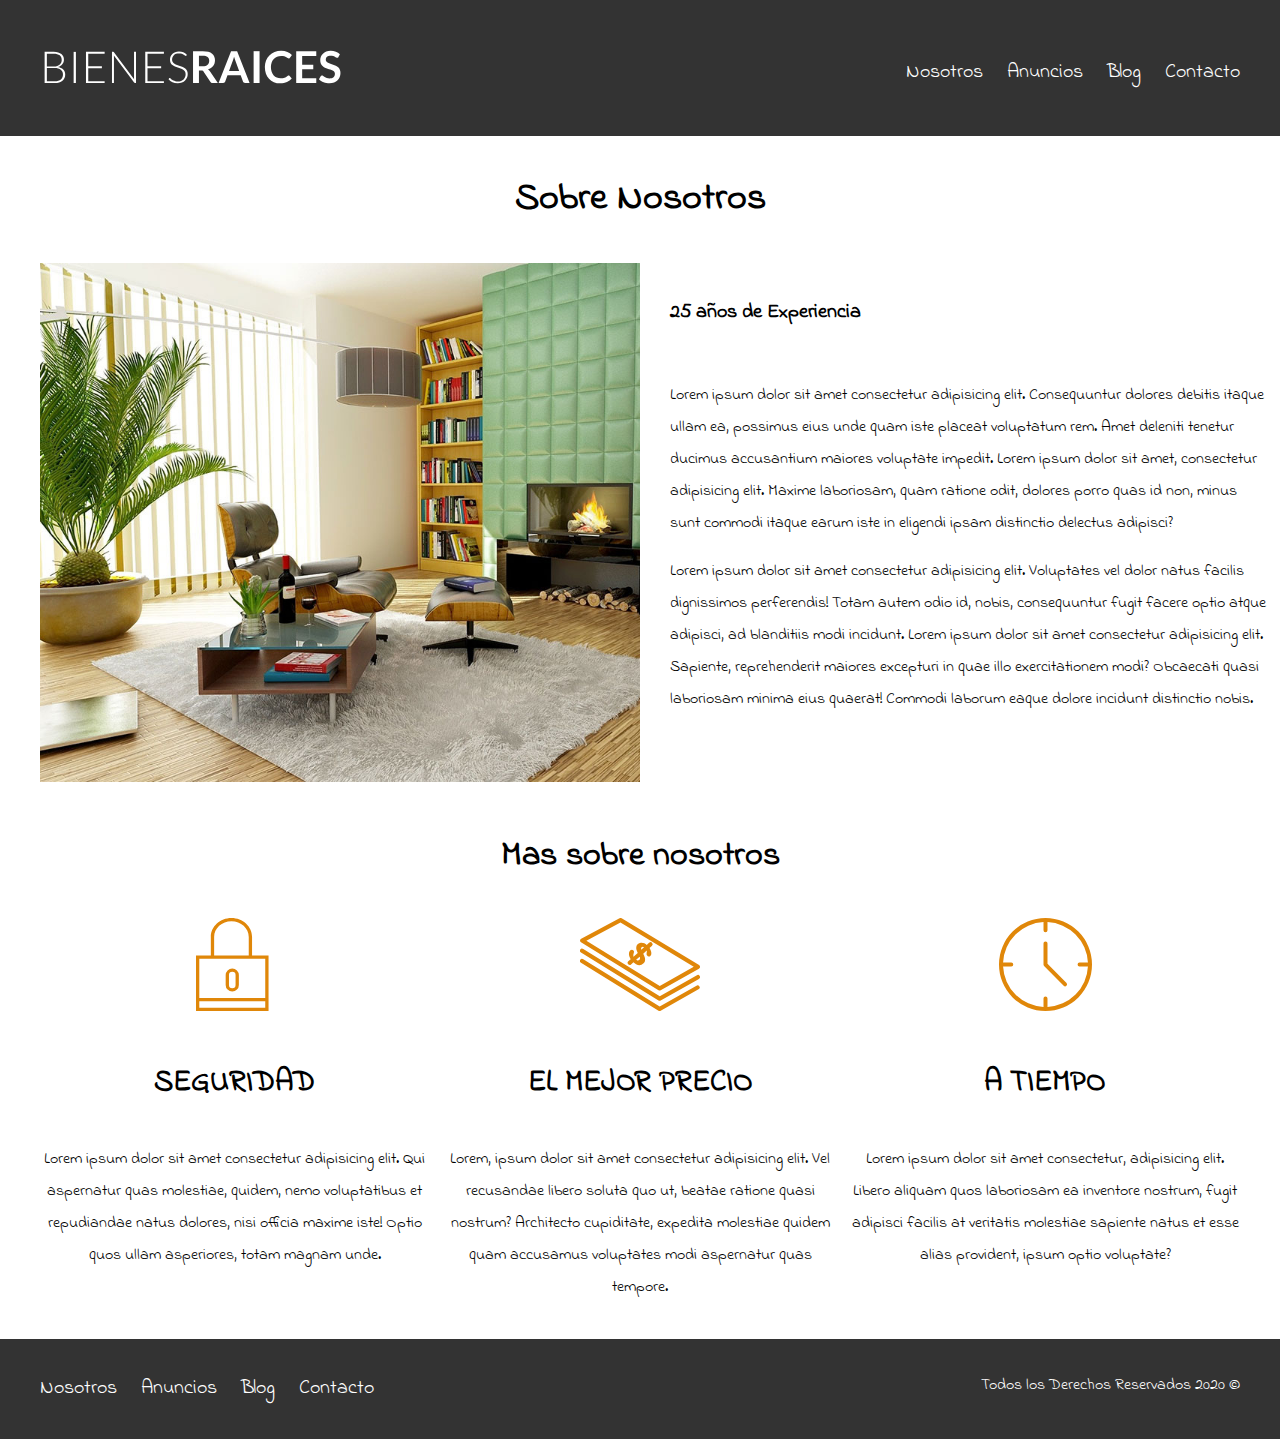
<file: nosotros.html>
<!DOCTYPE html>
<html lang="en">

<head>
    <meta charset="UTF-8">
    <meta name="viewport" content="width=device-width, initial-scale=1.0">
    <meta http-equiv="X-UA-Compatible" content="ie=edge">
    <title>Bienes Raices</title>
    <link href="https://fonts.googleapis.com/css?family=Indie+Flower&display=swap" rel="stylesheet">
    <link rel="stylesheet" href="css/normalize.css">
    <link rel="stylesheet" href="css/estilos.css">
</head>

<body>

    <header class="site-header">
        <div class="contenedor contenido-header">
            <div class="barra">
                <a href="/">
                    <img src="/img/logo.svg" alt="Logotipo de Bienes Raices">
                </a>

                <div class="mobile-menu">
                    <a href="#navegacion">
                        <img src="img/barras.svg" alt="Icono Menu">
                    </a>
                </div>

                <nav id="navegacion" class="navegacion">
                    <a href="nosotros.html">Nosotros </a>
                    <a href="anuncios.html">Anuncios</a>
                    <a href="blog.html">Blog</a>
                    <a href="contacto.html">Contacto</a>
                </nav>
            </div>
            <!--contenedor-->


        </div>
    </header>

    <main class="contenedor">
        <h1 class="fw-300 centrar-texto">Sobre Nosotros</h1>
        <div class="contenido-nosotros">
            <div class="imagen">
                <img src="/img/nosotros.jpg" alt="Imagen Nosotros">
            </div>
            <div class="texto-nosotros">
                <blockquote>25 años de Experiencia
                </blockquote>
                <p>Lorem ipsum dolor sit amet consectetur adipisicing elit. Consequuntur dolores debitis itaque ullam ea, possimus eius unde quam iste placeat voluptatum rem. Amet deleniti tenetur ducimus accusantium maiores voluptate impedit. Lorem ipsum
                    dolor sit amet, consectetur adipisicing elit. Maxime laboriosam, quam ratione odit, dolores porro quas id non, minus sunt commodi itaque earum iste in eligendi ipsam distinctio delectus adipisci?</p>
                <p>Lorem ipsum dolor sit amet consectetur adipisicing elit. Voluptates vel dolor natus facilis dignissimos perferendis! Totam autem odio id, nobis, consequuntur fugit facere optio atque adipisci, ad blanditiis modi incidunt. Lorem ipsum dolor
                    sit amet consectetur adipisicing elit. Sapiente, reprehenderit maiores excepturi in quae illo exercitationem modi? Obcaecati quasi laboriosam minima eius quaerat! Commodi laborum eaque dolore incidunt distinctio nobis.</p>
            </div>
        </div>
    </main>

    <section class="contenedor seccion">
        <h2 class="encabezado-nosotros">Mas sobre nosotros</h2>
        <div class="iconos-nosotros">
            <div class="icono">
                <img src="/img/icono1.svg" alt="Imagen Seguridad">
                <h3>Seguridad</h3>
                <p>Lorem ipsum dolor sit amet consectetur adipisicing elit. Qui aspernatur quas molestiae, quidem, nemo voluptatibus et repudiandae natus dolores, nisi officia maxime iste! Optio quos ullam asperiores, totam magnam unde.</p>
            </div>

            <div class="icono">
                <img src="/img/icono2.svg" alt="Imagen Precio">
                <h3>El mejor precio</h3>
                <p>Lorem, ipsum dolor sit amet consectetur adipisicing elit. Vel recusandae libero soluta quo ut, beatae ratione quasi nostrum? Architecto cupiditate, expedita molestiae quidem quam accusamus voluptates modi aspernatur quas tempore.</p>
            </div>

            <div class="icono">
                <img src="/img/icono3.svg" alt="Imagen Tiempo">
                <h3>A tiempo</h3>
                <p>Lorem ipsum dolor sit amet consectetur, adipisicing elit. Libero aliquam quos laboriosam ea inventore nostrum, fugit adipisci facilis at veritatis molestiae sapiente natus et esse alias provident, ipsum optio voluptate?</p>
            </div>
        </div>
    </section>

    <footer class="site-footer seccion">
        <div class="contenedor contenedor-footer">
            <nav class="navegacion">
                <a href="nosotros.html">Nosotros </a>
                <a href="anuncios.html">Anuncios</a>
                <a href="blog.html">Blog</a>
                <a href="contaco.html">Contacto</a>
            </nav>


            <p class="copyright">Todos los Derechos Reservados 2020 &copy;</p>
        </div>

    </footer>

</body>

</html>
</file>
<file: css/estilos.css>
html {
        font-size: 62.5%;
    }
    
    body {
        font-family: "Indie Flower", cursive;
        font-size: 1.6rem;
        line-height: 2;
    }
    /* Globales */
    
    img {
        max-width: 100%;
    }
    
    .contenedor {
        width: 95%;
        max-width: 120rem;
        margin: 0 auto;
    }
    
    h1 {
        font-size: 3.8rem;
    }
    
    h2 {
        font-size: 3.4rem;
    }
    
    h3 {
        font-size: 3rem;
    }
    
    h4 {
        font-size: 2.6rem;
    }
    /* Utilidades */
    
    .seccion {
        margin-top: 2rem;
        margin-bottom: 2rem;
    }
    
    .centrar-texto {
        text-align: center;
    }
    
    .d-block {
        display: block!important;
    }
    
    .contenido-centrado {
        max-width: 800px;
    }
    /* Botones */
    
    .boton {
        color: white;
        text-decoration: none;
        font-size: 1.8rem;
        padding: 1rem 2rem;
        margin-top: 3rem;
        display: inline-block;
        text-align: center;
        border: none;
        display: block;
        flex: 0 0 100%;
        /*border-style: solid;*/
    }
    
    @media (min-width: 768px) {
        .boton {
            display: inline-block;
            flex: 0 0 auto;
        }
    }
    
    .boton:hover {
        cursor: pointer;
    }
    
    .boton-amarillo {
        background: #E08709;
    }
    
    .boton-verde {
        background: #71B100;
    }
    /* Header */
    
    .site-header {
        background-color: #333333;
        padding: 1rem 0 3rem 0;
    }
    
    .site-header.inicio {
        background: url(../img/header.jpg);
        background-position: center center;
        background-size: cover;
        height: 100vh;
        min-height: 60rem;
    }
    
    .menu {
        text-align: center;
        margin: 20px;
    }
    
    .menu li {
        display: inline-block;
        text-align: center;
    }
    
    .menu li a {
        display: inline-block;
        color: white;
        text-decoration: none;
        background-color: grey;
        padding: 10px;
        width: 20px;
        height: 20px;
        font-size: 20px;
        border-radius: 100%;
    }
    
    .contenido-header {
        height: 100%;
        display: flex;
        flex-direction: column;
        justify-content: space-between;
        text-align: center;
    }
    
    @media (min-width: 768px) {
        .contenido-header {
            text-align: left;
        }
    }
    
    .contenido-header h1 {
        color: white;
        padding-bottom: 2rem;
        max-width: 60 rem;
        line-height: 2;
    }
    
    .barra {
        padding-top: 3rem;
    }
    
    @media (min-width: 768px) {
        .barra {
            display: flex;
            align-items: center;
            justify-content: space-between;
        }
    }
    /* Navegacion */
    
    .encabezado-nosotros {
        font-weight: 700;
        text-align: center;
    }
    
    .navegacion a {
        color: white;
        text-decoration: none;
        margin-right: 1.5rem;
        font-size: 2.4rem;
        display: block;
    }
    
    @media (min-width: 768px) {
        .navegacion a {
            display: inline-block;
            font-size: 2rem;
            margin-right: 2rem;
        }
        .navegacion a:last-of-type {
            margin: 0;
        }
    }
    
    .navegacion a:hover {
        color: red;
    }
    
    .navegacion a:last-of-type {
        margin: 0;
    }
    /* Mobile Menu */
    
    .mobile-menu img {
        width: 5rem;
    }
    
    @media (min-width: 768px) {
        .mobile-menu {
            display: none;
        }
    }
    
    .navegacion:target {
        display: block;
    }
    
    .navegacion {
        display: none;
    }
    
    @media (min-width: 768px) {
        .navegacion {
            display: block;
        }
    }
    /* Iconos Nosotros */
    
    @media (min-width: 768px) {
        .iconos-nosotros {
            display: flex;
            justify-content: space-between;
        }
    }
    
    .icono {
        text-align: center;
    }
    
    @media (min-width: 768px) {
        .icono {
            flex-basis: calc(33.3% - 1rem);
        }
    }
    
    .icono h3 {
        text-transform: uppercase;
    }
    /* Anuncios */
    
    @media (min-width: 768px) {
        .contenedor-anuncio {
            display: flex;
            justify-content: space-between;
            flex-wrap: wrap;
        }
    }
    
    .anuncio {
        border: 1px solid #b5b5b5;
        background-color: #f5f5f5;
        margin-bottom: 2rem;
    }
    
    @media (min-width: 768px) {
        .anuncio {
            flex: 0 0 calc(33.3% - 1rem);
        }
    }
    
    .contenido-anuncio {
        padding: 2rem;
    }
    
    .precio {
        color: green;
    }
    
    .iconos-caracteristicas {
        list-style: none;
        padding: 0;
        display: flex;
        justify-content: space-evenly;
        max-width: 500px;
        flex: 1;
    }
    
    .iconos-caracteristicas li {
        /*flex: 1;*/
        display: flex;
    }
    
    .iconos-caracteristicas li img {
        margin-right: 2rem;
    }
    
    .ver-todas {
        display: flex;
        justify-content: flex-end;
    }
    /** Contacto Home **/
    
    .imagen-contacto {
        background: url(../img/encuentra.jpg);
        background-position: center center;
        background-size: cover;
        height: 40rem;
        display: flex;
        align-items: center;
    }
    
    .contenido-contacto {
        flex: 0 0 95%;
        color: #ffffff;
    }
    
    .contenido-contacto p {
        font-size: 1.8rem;
    }
    /**Seccion Inferior*/
    
    @media (min-width: 768px) {
        .seccion-inferior {
            display: flex;
            justify-content: space-between;
        }
        .seccion-inferior .blog {
            flex-basis: 60%;
        }
        .seccion-inferior .testimoniales {
            flex-basis: calc( 40% - 2rem);
        }
    }
    
    .entrada-blog {
        margin-bottom: 2rem;
    }
    
    @media (min-width: 768px) {
        .entrada-blog {
            display: flex;
            justify-content: space-between;
        }
    }
    
    @media (min-width: 768px) {
        .entrada-blog .imagen {
            flex-basis: 40%;
        }
        .entrada-blog .texto-entrada {
            flex-basis: calc( 60% - 3rem);
        }
    }
    
    .texto-entrada a {
        color: black;
        text-decoration: none;
    }
    
    .texto-entrada h4 {
        margin: 0;
        line-height: 1.5;
    }
    
    .texto-entrada h4::after {
        content: '';
        display: block;
        width: 15rem;
        height: .5rem;
        background-color: #71B100;
        margin-top: 1rem;
    }
    
    .texto-entrada span {
        color: #E08709;
    }
    /*Testimoniales*/
    
    .testimonial {
        background-color: #71B100;
        font-size: 2.4rem;
        padding: 2rem;
        color: #ffffff;
        border-radius: 2rem;
    }
    
    .testimonial p {
        text-align: right;
    }
    
    .testimonial blockquote::before {
        content: '';
        background-image: url(../img/comilla.svg);
        width: 4rem;
        height: 4rem;
        display: block;
        position: absolute;
        left: -2rem;
    }
    
    .testimonial blockquote {
        position: relative;
        padding-left: 5rem;
        font-weight: 300;
    }
    /** Footer **/
    
    .site-footer {
        background-color: #333333;
        margin: 0;
    }
    
    .contenedor-footer {
        padding: 3rem;
        text-align: center;
    }
    
    @media (min-width: 768px) {
        .contenedor-footer {
            display: flex;
            justify-content: space-between;
        }
    }
    
    .site-footer nav {
        display: none;
    }
    
    @media (min-width: 768px) {
        .site-footer nav {
            display: block;
        }
    }
    
    .copyright {
        margin: 0;
        color: #ffffff;
    }
    /* Internas */
    /* Nosotros */
    
    @media (min-width: 768px) {
        .contenido-nosotros {
            display: grid;
            grid-template-columns: 50% 50%;
            grid-column-gap: 3rem;
        }
    }
    
    .contenido-nosotros blockquote {
        font-weight: 900;
        font-size: 2rem;
        margin: 0;
        padding: 3rem 0;
    }
    /* Anuncio*/
    
    .resumen-propiedad {
        display: flex;
        justify-content: space-between;
        align-content: center;
    }
    /*Contacto*/
    
    form p {
        font-size: 1.4rem;
        margin: 2rem 0 0 0;
    }
    
    legend {
        font-size: 2.4rem;
        color: #333333;
    }
    
    label {
        font-weight: 700;
        text-transform: uppercase;
        display: block;
    }
    
    input:not([type="submit"]),
    textarea,
    select {
        padding: 1rem;
        display: block;
        width: 97%;
        background-color: #e1e1e1;
        margin-bottom: 2rem;
        border: none;
        border-radius: 1rem;
        /* color: ; */
    }
    
    input[type="radio"] {
        width: auto;
        margin: 0;
    }
    
    select {
        -webkit-appearance: none;
        appearance: none;
    }
    
    textarea {
        height: 20rem;
    }
    
    .forma-contacto {
        max-width: 30rem;
        display: flex;
        justify-content: space-between;
        align-items: center;
    }
</file>
